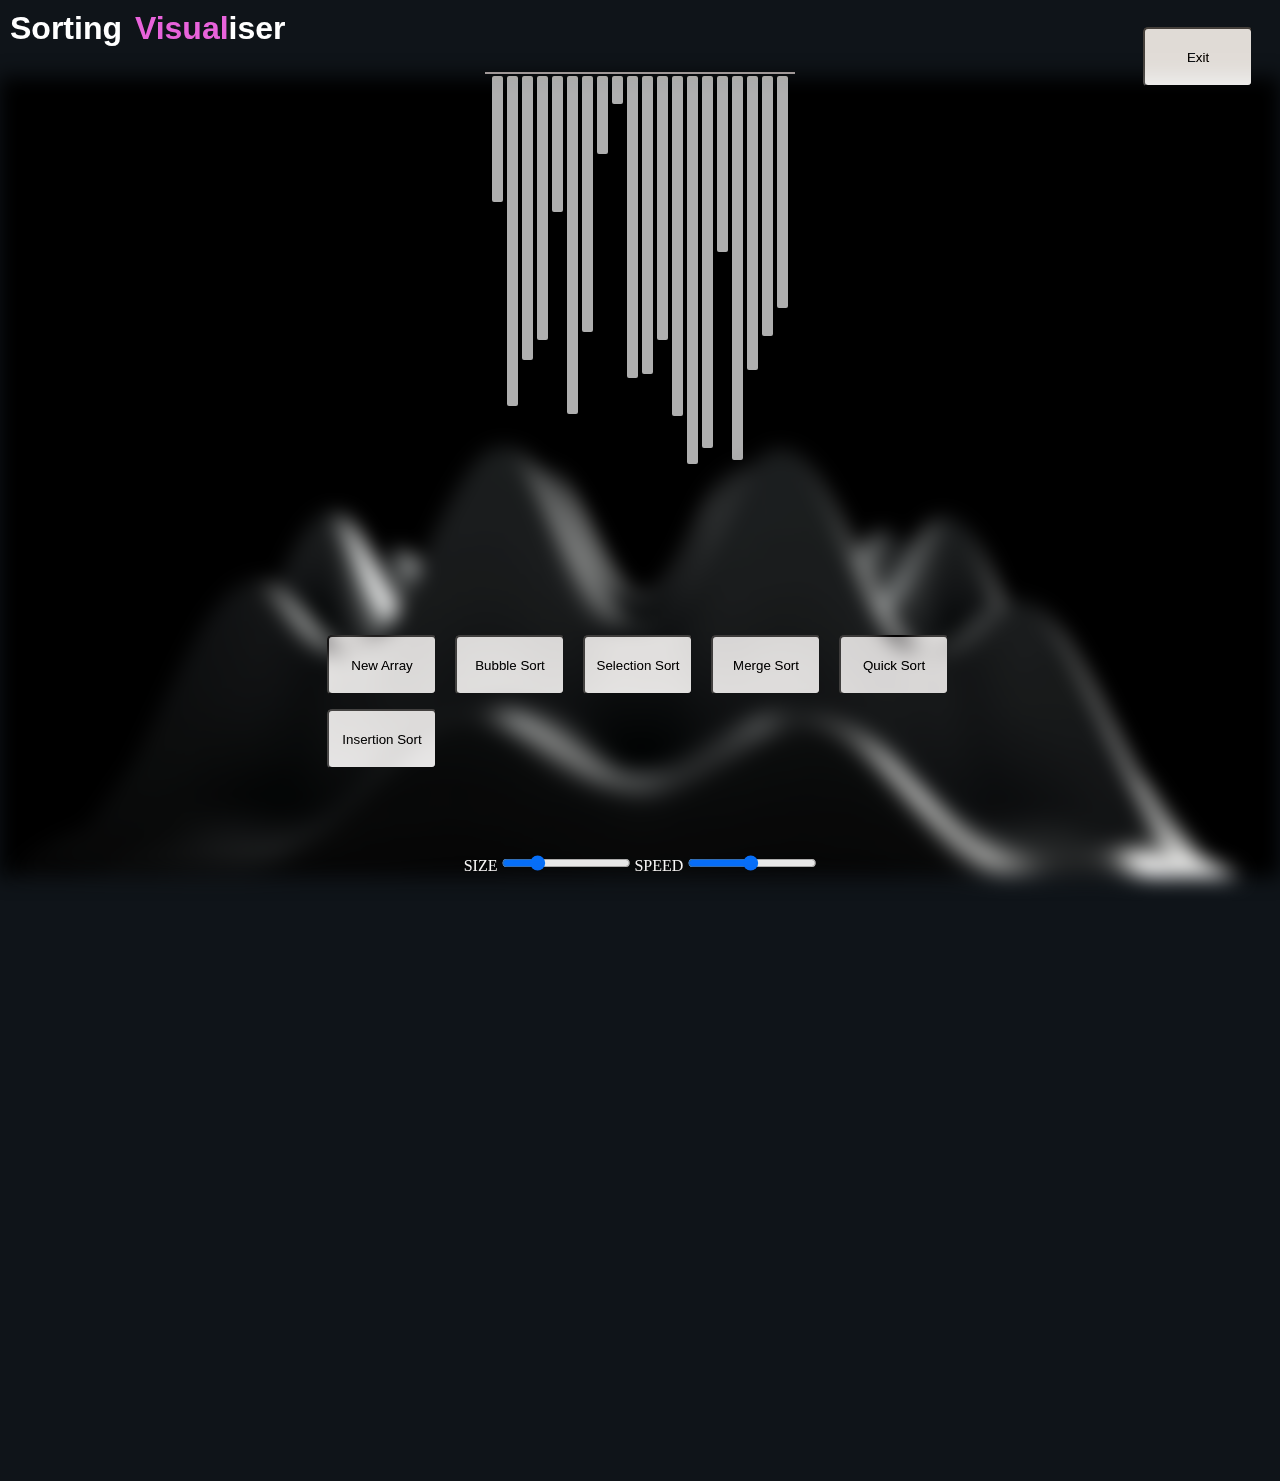
<file: algovisualizer-main/algovisualizer-main/algo.html>
<!DOCTYPE html>
<html lang="en">
<head>
    <meta charset="UTF-8">
    <meta http-equiv="X-UA-Compatible" content="IE=edge">
    <meta name="viewport" content="width=device-width, initial-scale=1.0">
    <title>Sorting Visualiser</title>
    <style>
        
        * {
            margin: 0;
            padding: 0;
            box-sizing: border-box;
        }
        body {
            background-color: rgb(15, 20, 25);
            overflow: hidden;
            height: 100vh;
            cursor: none;
        }
.bg{
    z-index: -10;
    background-image: url("/images/bg8.gif");
    background-repeat: no-repeat;
    background-size: cover;
    filter: blur(10px);
    display: inline-block;
    width: 100%;
    height: 800px;
    overflow: visible;
    position: relative;
    background-position: 0px -100px;
}
        h1 {
            color: white;
            font-size: 2rem;
            padding: 10px ;
            margin-bottom: 20px;
            word-spacing: 4px;
        }
        /* #clr {
            color: aquamarine;
        } */
        .exit {
            position: absolute;
            top: 20px;
            right: 20px;
            mix-blend-mode: difference;
        }
        .exit:hover{
            color: white;
            border: 1px solid white;
            mix-blend-mode: difference;
        }
        .curzor {
            top: -5%;
            width: 2rem;
            height: 2rem;
            background: #ffffff;
            border-radius: 50%;
            position: absolute;
            mix-blend-mode: difference;
            transition: opacity 300ms ease;
        }
        .container{
            max-width: 400px;
            height: 600px;
            width: 90%;
            margin: 0 auto;
            padding: 20px 0;
            display: flex;
            flex-direction: column;
            justify-content: center;
            align-items: center;
            mix-blend-mode: difference;
        }

        .bar {
            width: 15px;
            padding-right: 1px;
            border: 2px solid black;
            transition: height 0.2s ease-in-out;
            background-color: rgba(255, 255, 255, 0.86);
            border-radius: 4px;
            mix-blend-mode: difference;
            opacity: 1;
        }
        .range1{
            background-color: aquamarine;
            color:orangered;
        }

        .bar_container {
            position: fixed;
            top: 70px;
            margin: 2px 5px;
            padding: 0 5px 8px;
            display: flex;
            flex-direction: row;
            border-top: 2px solid rgba(236, 227, 229, 0.875);
            mix-blend-mode: difference;
            opacity: 0.8;
            /* border: 1px solid black; */
        }
        /* .equ_container {
            background-color: white;
            border: 2px solid white;
            height: 50%;
            width: 50%;
            margin: 2px 5px;
            padding: 0 5px 8px;
        } */
        
        button {
            cursor: pointer;
            padding: 10px;
            margin: 7px;
            border-radius: 5px;
            width: 110px;
            height: 60px;
            mix-blend-mode: difference;
        }
        button:hover {
            border: 2px solid rgb(236, 105, 12);
            color: rgb(247, 241, 242);
            background-color: rgb(15, 20, 25);
            box-shadow: 0 0 10px 0px rgba(243, 223, 223, 0.2);
        }

        #buttons_container {
            position: absolute;
            bottom: 50px;
            left: 50%;
            transform: translate(-50%, -50%);
        }
        #input {
            text-transform: uppercase;
            color: white;
            position: absolute;
            bottom: 15px;
            left: 50%;
            transform: translate(-50%, -50%);
        }        
        #arraySize, #arraySpeed {
            cursor: pointer;
        }
        /* #arraySpeed {
            direction: rtl;
        } */

        @media (max-width: 700px) {
            .bar {
                max-width: 400px;
                height: 100px;
                width: 6px;
                z-index: -1;
            }
            .bar_container {
                max-width: 600px;
            }
            button {
            padding: 6px;
            margin: 2px;
            border-radius: 5px;
            }
            #buttons_container {
                z-index: 2;
                display: flex;
                flex-direction: row;
                flex-wrap: wrap;
            }
            #input {
                z-index: 1;
                display: flex;
                flex-wrap: wrap;
                bottom: 3px;
            }
            .curzor {
                z-index: 5;
            }
        }

    </style>

</head>
<body>
    
    <div class="header" style="font-family: 'Franklin Gothic Medium', 'Arial Narrow', Arial, sans-serif;">
    <h1>Sorting <span id="clr">Visual</span>iser</h1>
    <a href="/index.html"><button class="exit" id="exit" >Exit</button></a>
    </div>
    <div class="bg"></div>

    <div class="container">
        <div class="bar_container" id="bar_container">
            <!-- <div class="bar" ></div> -->
        </div>
        
        
        <div class="footer">
        <div id="buttons_container">
            <button id="new_array" onclick="generateArray()">New Array</button>
            <button id="bubbleSort" >Bubble Sort</button>
            <button id="selectionSort">Selection Sort</button>
            <button id="mergeSort">Merge Sort</button>
            <button id="quickSort">Quick Sort</button>
            <button id="insertionSort">Insertion Sort</button>
        </div>

        <div id="input">
            <span id="size">size
            <input  type="range" id="arraySize" min="5" max="66" step="1" value="20" oninput="arraySize()">
            </span>
            <span id="speed">speed
                <input type="range" id="arraySpeed" min="-500" max="10" step="10" value="-250" oninput="arraySpeed()">
            </span>
        </div>
        </div>
    </div>
    <div class="curzor"></div>
    <script src="index.js"></script>
    <script src="./sortingAlgos/bubbleSort.js"></script>
    <script src="./sortingAlgos/selectionSort.js"></script>
    <script src="./sortingAlgos/insertionSort.js"></script>
    <script src="./sortingAlgos/quickSort.js"></script>
    <script src="./sortingAlgos/mergeSort.js"></script>
    <script src="https://cdnjs.cloudflare.com/ajax/libs/jquery/3.3.1/jquery.min.js"></script>
    <script>
     
    </script>
</body>
</html>
</file>
